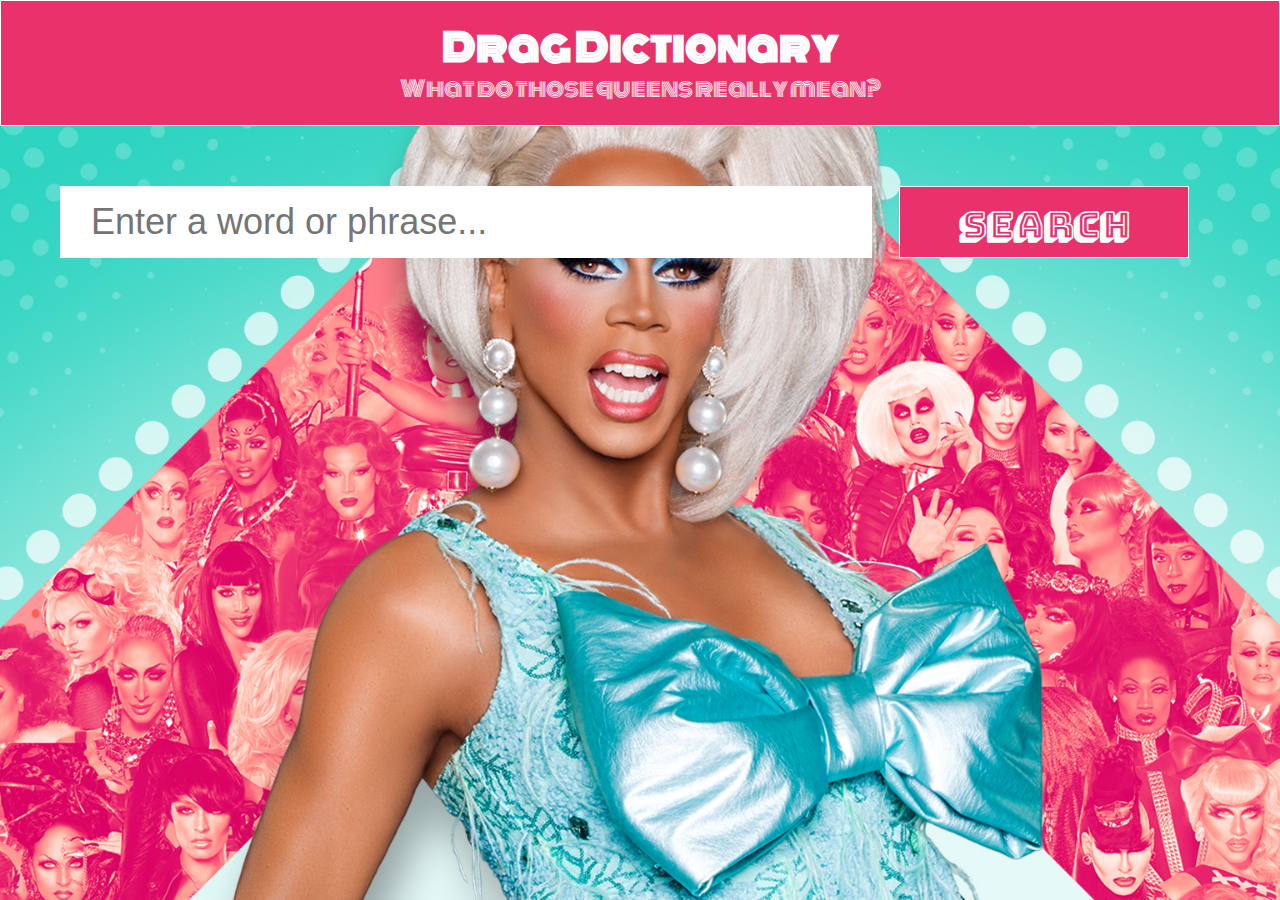
<file: starter_code/index.html>
<!DOCTYPE html>
<html lang="en">
	<head>
    	<meta charset="utf-8">
    	<meta name="description" content="Your description goes here">
    	<meta name="keywords" content="one, two, three">
		<title>Drag Dictionary</title>

		<!-- external CSS link -->
		<link rel="stylesheet" href="css/reset.css">
		<link rel="stylesheet" href="css/style.css">
        <link href="https://fonts.googleapis.com/css?family=Bungee+Shade|Monoton" rel="stylesheet">

	</head>
	<body>
		<header>
			<div class="title">
				<h1>Drag Dictionary</h1>
				<p>What do those queens really mean?</p>
			</div>
		</header>
			<div class="container">
				<form>
					<input type="text" id="words" placeholder="Enter a word or phrase...">
					<input type="submit" value="Search" id="submit-btn">
				</form>
			</div>
  <script src="https://ajax.googleapis.com/ajax/libs/jquery/3.1.0/jquery.min.js"></script>
  <script src="js/index.js"></script>
	</body>
</html>
</file>
<file: starter_code/css/style.css>
/*
Project Name: Blank Template
Client: Your Client
Author: Your Name
Developer @GA in NYC
*/


/******************************************
/* SETUP
/*******************************************/

/* Box Model Hack */
* {
     -moz-box-sizing: border-box; /* Firexfox */
     -webkit-box-sizing: border-box; /* Safari/Chrome/iOS/Android */
     box-sizing: border-box; /* IE */
}

/* Clear fix hack */
.clearfix:after {
     content: ".";
     display: block;
     clear: both;
     visibility: hidden;
     line-height: 0;
     height: 0;
}

.clear {
	clear: both;
}

.alignright {
	float: right;
	padding: 0 0 10px 10px; /* note the padding around a right floated image */
}

.alignleft {
	float: left;
	padding: 0 10px 10px 0; /* note the padding around a left floated image */
}

/******************************************
/* BASE STYLES
/*******************************************/

body {
  color: #000;
  font-size: 12px;
  line-height: 1.4;
  font-family: Helvetica, Arial, sans-serif;
  background: url(../images/rupaul1.jpg) no-repeat center center fixed;
  -webkit-background-size: cover;
  -moz-background-size: cover;
  -o-background-size: cover;
  background-size: cover;
}


/******************************************
/* LAYOUT
/*******************************************/

/* Center the container */
.container {
	width: 100%;
	margin: auto;
    padding-top: 5em;
    padding-left:5em;
    padding-right:5em;
}

header {
  background: #e9326b;
  padding: 20px 0;
  border: 1px solid white;
}

.title {
  text-align: center;
  color: #fff;
  font-size: 38px;
  font-weight: bold;
  font-family: 'Monoton', cursive;
}

.title p {
  font-size: 22px;
  font-weight: normal
}

#words {
  color: #f77984;
  font-size: 3em;
  background: #fff;
  border: 1px solid #fff;
  padding: 0px 30px;
  display: inline-block;
  width: 70%;
  margin-right: 24px;
  font-family: helvetica, arial, sans-serif;
  height: 72px;
  line-height: 74px;
  vertical-align: middle;
}
#submit-btn {
  background: #e9326b;
  color: white;
  font-size: 3em;
  font-weight: bold;
  text-transform: uppercase;
  border: 1px solid #fff;
  text-align: center;
  display: inline-block;
  width: 25%;
  height: 72px;
  line-height: 74px;
  vertical-align: middle;
  font-family: 'Bungee Shade', cursive;
  cursor: pointer;
}
#submit-btn:hover {
  background: yellow;
}

.deftxt{
  color: #fff;
  font-size: 2em;
  background: #e9326b;
  border: 1px solid #fff;
  padding: 5px 30px 5px;
  display: inline-block;
  width:100%;
  margin-top: 1em;
  font-family: helvetica, arial, sans-serif;
  height: 100%;
  line-height:1;
  vertical-align: middle;
}


.pursefirst {
  background-image: url(../images/pursefirst.gif);
}
.sickening {
  background-image: url(../images/sickening.gif);
}
.theshade {
  background-image: url(../images/theshade.gif);
}
.yesgod {
  background-image: url(../images/yesgod.gif);
}
.backrolls {
    background-image: url(../images/backrolls.gif);
}
.eleganza {
    background-image: url(../images/eleganza.gif);
}
.fish {
    background-image: url(../images/fish.gif);
}
.huntey {
    background-image: url(../images/huntey.gif);
}
.gagging {
    background-image: url(../images/gagging.gif);
}
.lilpoundcake {
    background-image: url(../images/lilpoundcake.gif);
}
.ornacia {
    background-image: url(../images/ornacia.gif);
}
.sashay {
    background-image: url(../images/sashay_away.gif);
}
.shealreadydone{
    background-image: url(../images/shealreadydone.gif);
}
.tea{
    background-image: url(../images/tea.gif);
}
.tonguepop{
    background-image: url(../images/tonguepop.gif);
}
.turnedit{
    background-image: url(../images/turnedit.gif);
}



/******************************************
/* ADDITIONAL STYLES
/*******************************************/

/*Mobile Styling*/
@media screen and (max-width: 900px) {
    #submit-btn {
        width:100%;
        margin-top:1em;
        font-size:2em;
    }
    #words {
        width:100%;
        font-size: 2em;
    }
}
</file>
